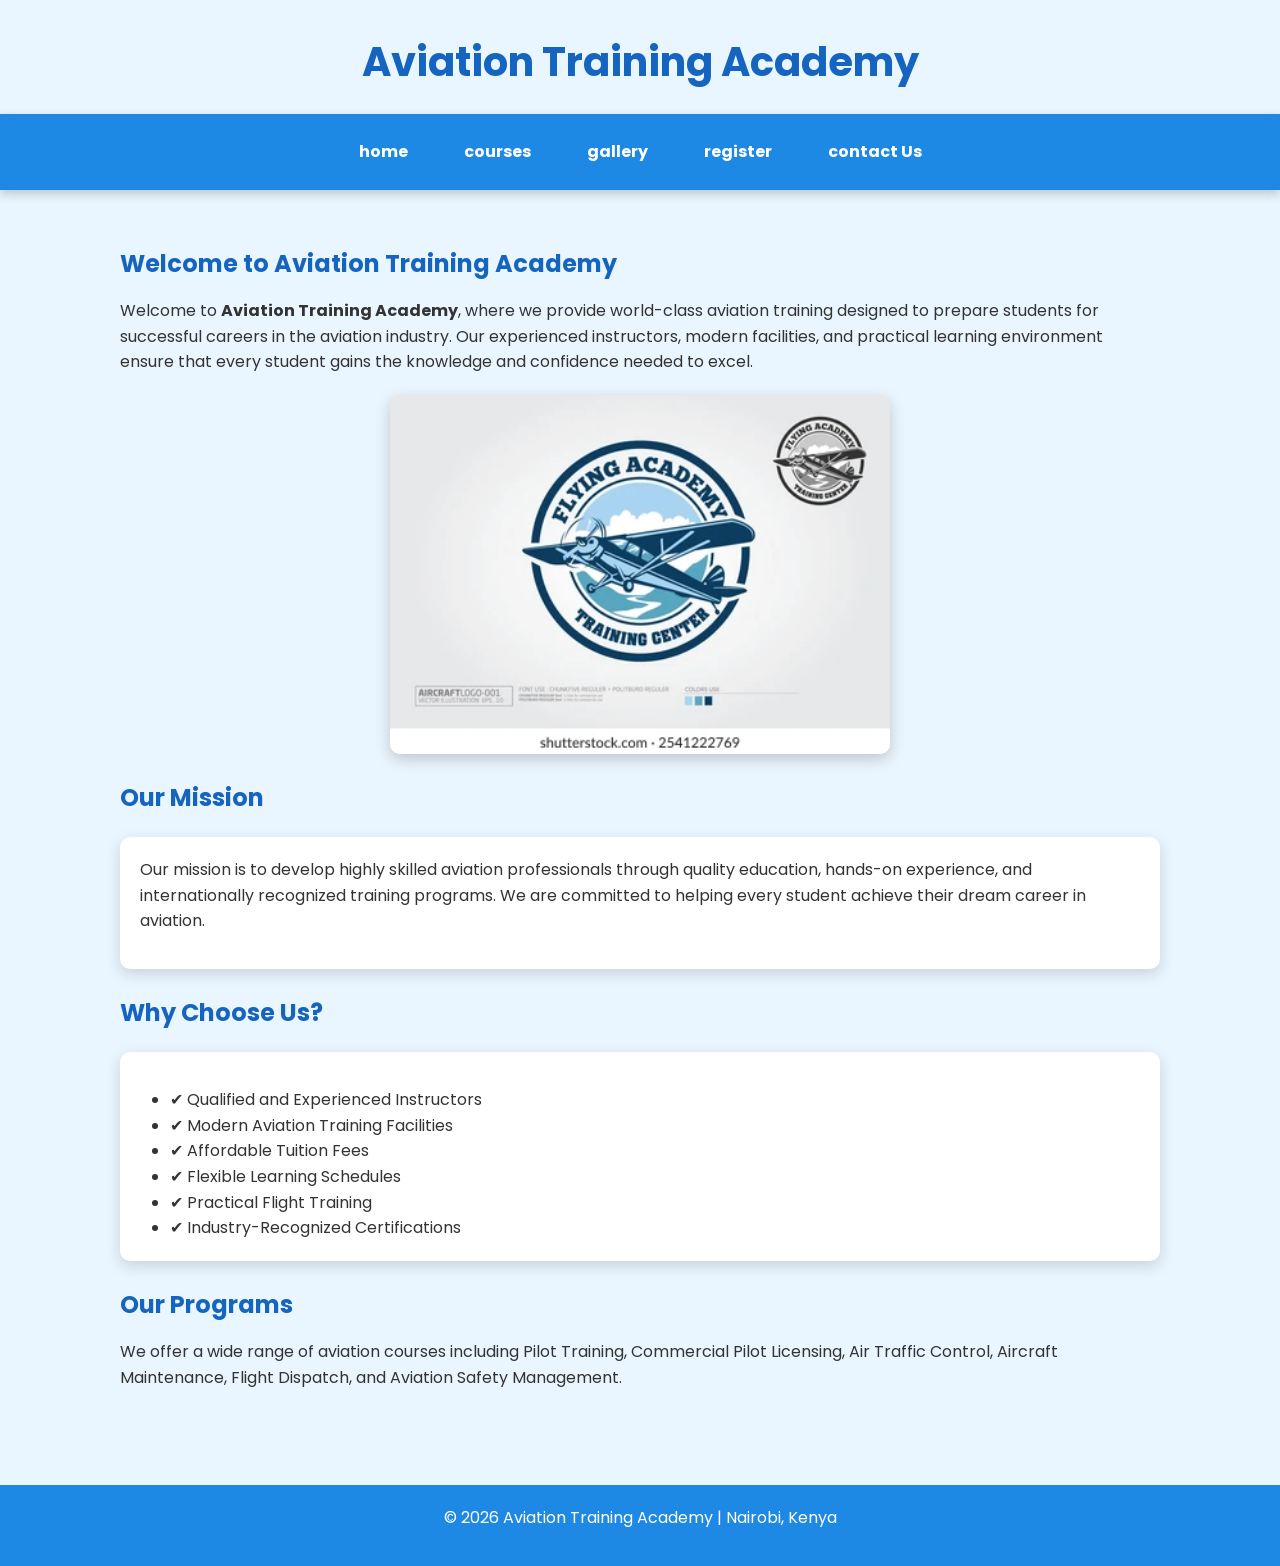
<file: index.html>
<!DOCTYPE html>
<html lang="en">

<head>
    <meta charset="UTF-8">
    <meta name="viewport" content="width=device-width, initial-scale=1.0">
    <title>Aviation Training </title>

    <link rel="stylesheet" href="style.css">
    <link rel="icon" type="image/png" href="./images/phoenix.png">
        <link rel="icon" type="image/png" href="./images/phoenix.png">
</head>

<body>

    <h1>Aviation Training Academy</h1>

    <!-- Navigation Bar -->
    <nav>
        <a href="index.html">home</a>
        <a href="courses.html">courses</a>
        <a href="gallery.html">gallery</a>
        <a href="register.html">register</a>
        <a href="contact.html">contact Us</a>
    </nav>

    <div class="container">

        <h2>Welcome to Aviation Training Academy</h2>

        <p>
            Welcome to <strong>Aviation Training Academy</strong>, where we provide
            world-class aviation training designed to prepare students for successful
            careers in the aviation industry. Our experienced instructors, modern
            facilities, and practical learning environment ensure that every student
            gains the knowledge and confidence needed to excel.
        </p>

        <img src="./images/flight academy.webp" alt="Aviation Training Academy">

        <h2>Our Mission</h2>

        <div class="card">
            <p>
                Our mission is to develop highly skilled aviation professionals through
                quality education, hands-on experience, and internationally recognized
                training programs. We are committed to helping every student achieve
                their dream career in aviation.
            </p>
        </div>

        <h2>Why Choose Us?</h2>

        <div class="card">

            <ul>
                <li>✔ Qualified and Experienced Instructors</li>
                <li>✔ Modern Aviation Training Facilities</li>
                <li>✔ Affordable Tuition Fees</li>
                <li>✔ Flexible Learning Schedules</li>
                <li>✔ Practical Flight Training</li>
                <li>✔ Industry-Recognized Certifications</li>
            </ul>

        </div>

        <h2>Our Programs</h2>

        <p>
            We offer a wide range of aviation courses including Pilot Training,
            Commercial Pilot Licensing, Air Traffic Control, Aircraft Maintenance,
            Flight Dispatch, and Aviation Safety Management.
        </p>

    </div>

    <footer>
        <p>
            &copy; 2026 Aviation Training Academy | Nairobi, Kenya
        </p>
    </footer>

</body>

</html>
</file>
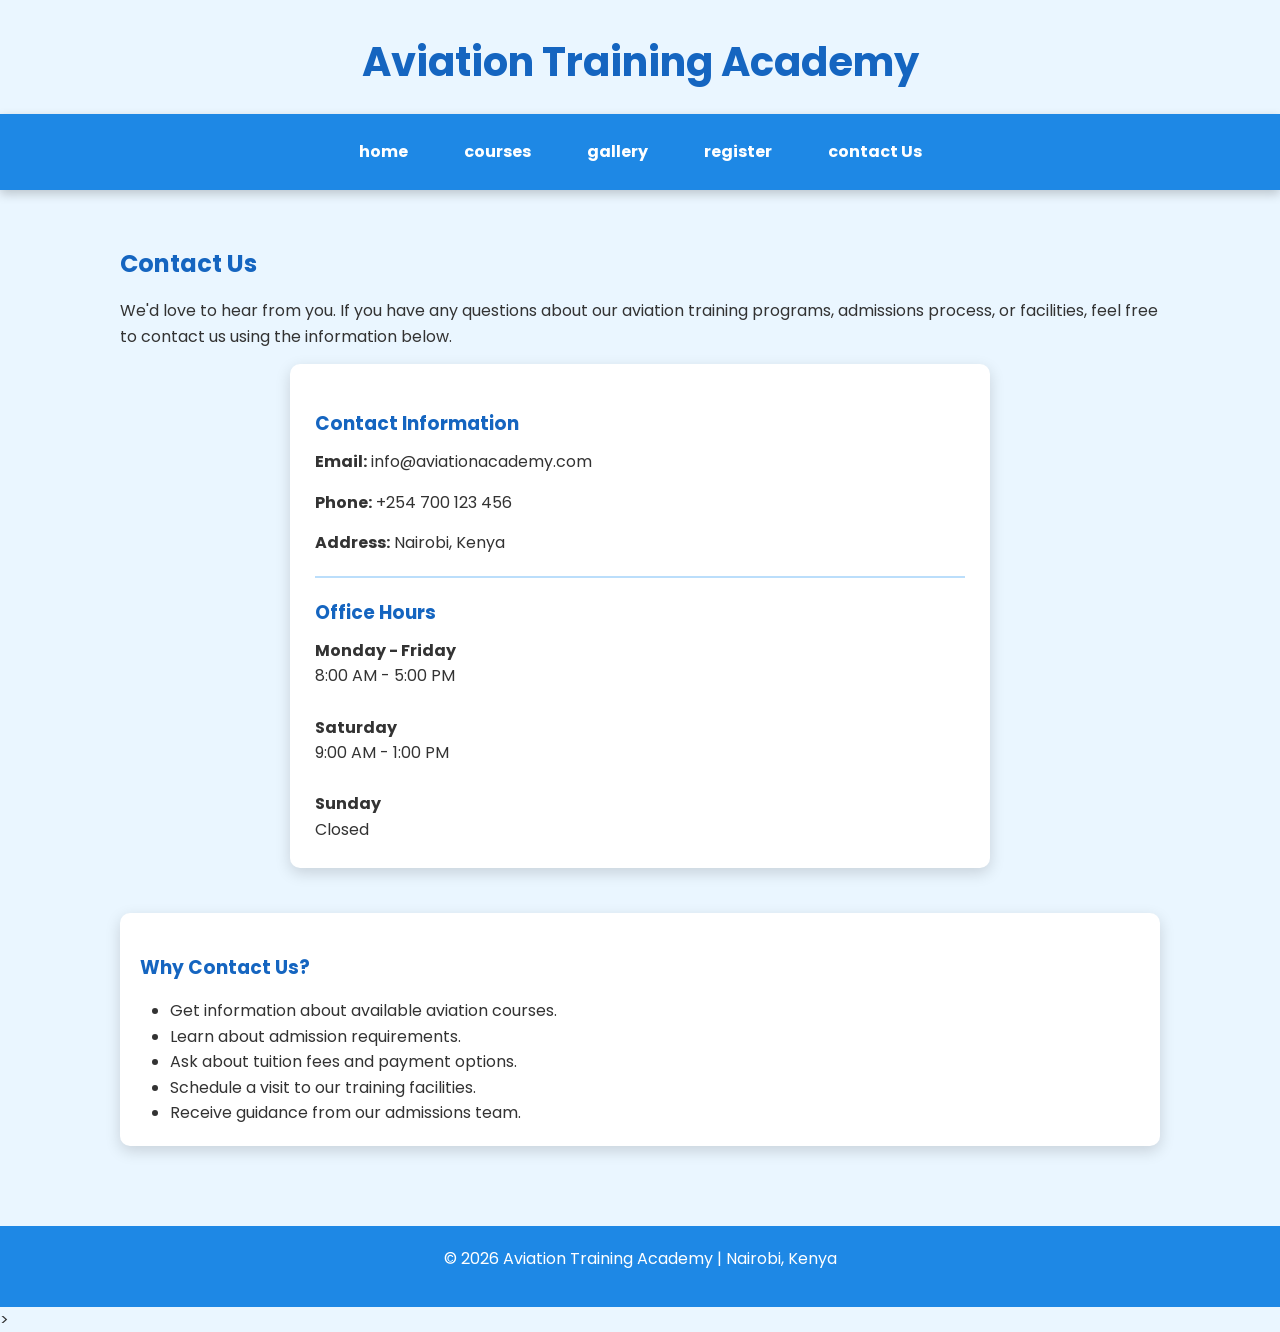
<file: contact.html>
<!DOCTYPE html>
<html lang="en">

<head>
    <meta charset="UTF-8">
    <meta name="viewport" content="width=device-width, initial-scale=1.0">
    <title>Contact Us</title>

    <link rel="stylesheet" href="style.css">
    <link rel="icon" type="image/png" href="./images/hat.png">
        <link rel="icon" type="image/png" href="./images/phoenix.png">
</head>

<body>

    <h1>Aviation Training Academy</h1>

    <!-- Navigation Bar -->
    <nav>
        <a href="index.html">home</a>
        <a href="courses.html">courses</a>
        <a href="gallery.html">gallery</a>
        <a href="register.html">register</a>
        <a href="contact.html">contact Us</a>
    </nav>

    <div class="container">

        <h2>Contact Us</h2>

        <p>
            We'd love to hear from you. If you have any questions about our aviation
            training programs, admissions process, or facilities, feel free to contact
            us using the information below.
        </p>

        <div class="contact-box">

            <h3>Contact Information</h3>

            <p><strong>Email:</strong> info@aviationacademy.com</p>

            <p><strong>Phone:</strong> +254 700 123 456</p>

            <p><strong>Address:</strong> Nairobi, Kenya</p>

            <hr>

            <h3>Office Hours</h3>

            <dl>

                <dt><strong>Monday - Friday</strong></dt>
                <dd>8:00 AM - 5:00 PM</dd>

                <br>

                <dt><strong>Saturday</strong></dt>
                <dd>9:00 AM - 1:00 PM</dd>

                <br>

                <dt><strong>Sunday</strong></dt>
                <dd>Closed</dd>

            </dl>

        </div>

        <br>

        <div class="card">

            <h3>Why Contact Us?</h3>

            <ul>
                <li>Get information about available aviation courses.</li>
                <li>Learn about admission requirements.</li>
                <li>Ask about tuition fees and payment options.</li>
                <li>Schedule a visit to our training facilities.</li>
                <li>Receive guidance from our admissions team.</li>
            </ul>

        </div>

    </div>

    <footer>
        <p>&copy; 2026 Aviation Training Academy | Nairobi, Kenya</p>
    </footer>

</body>

</html>>
</file>
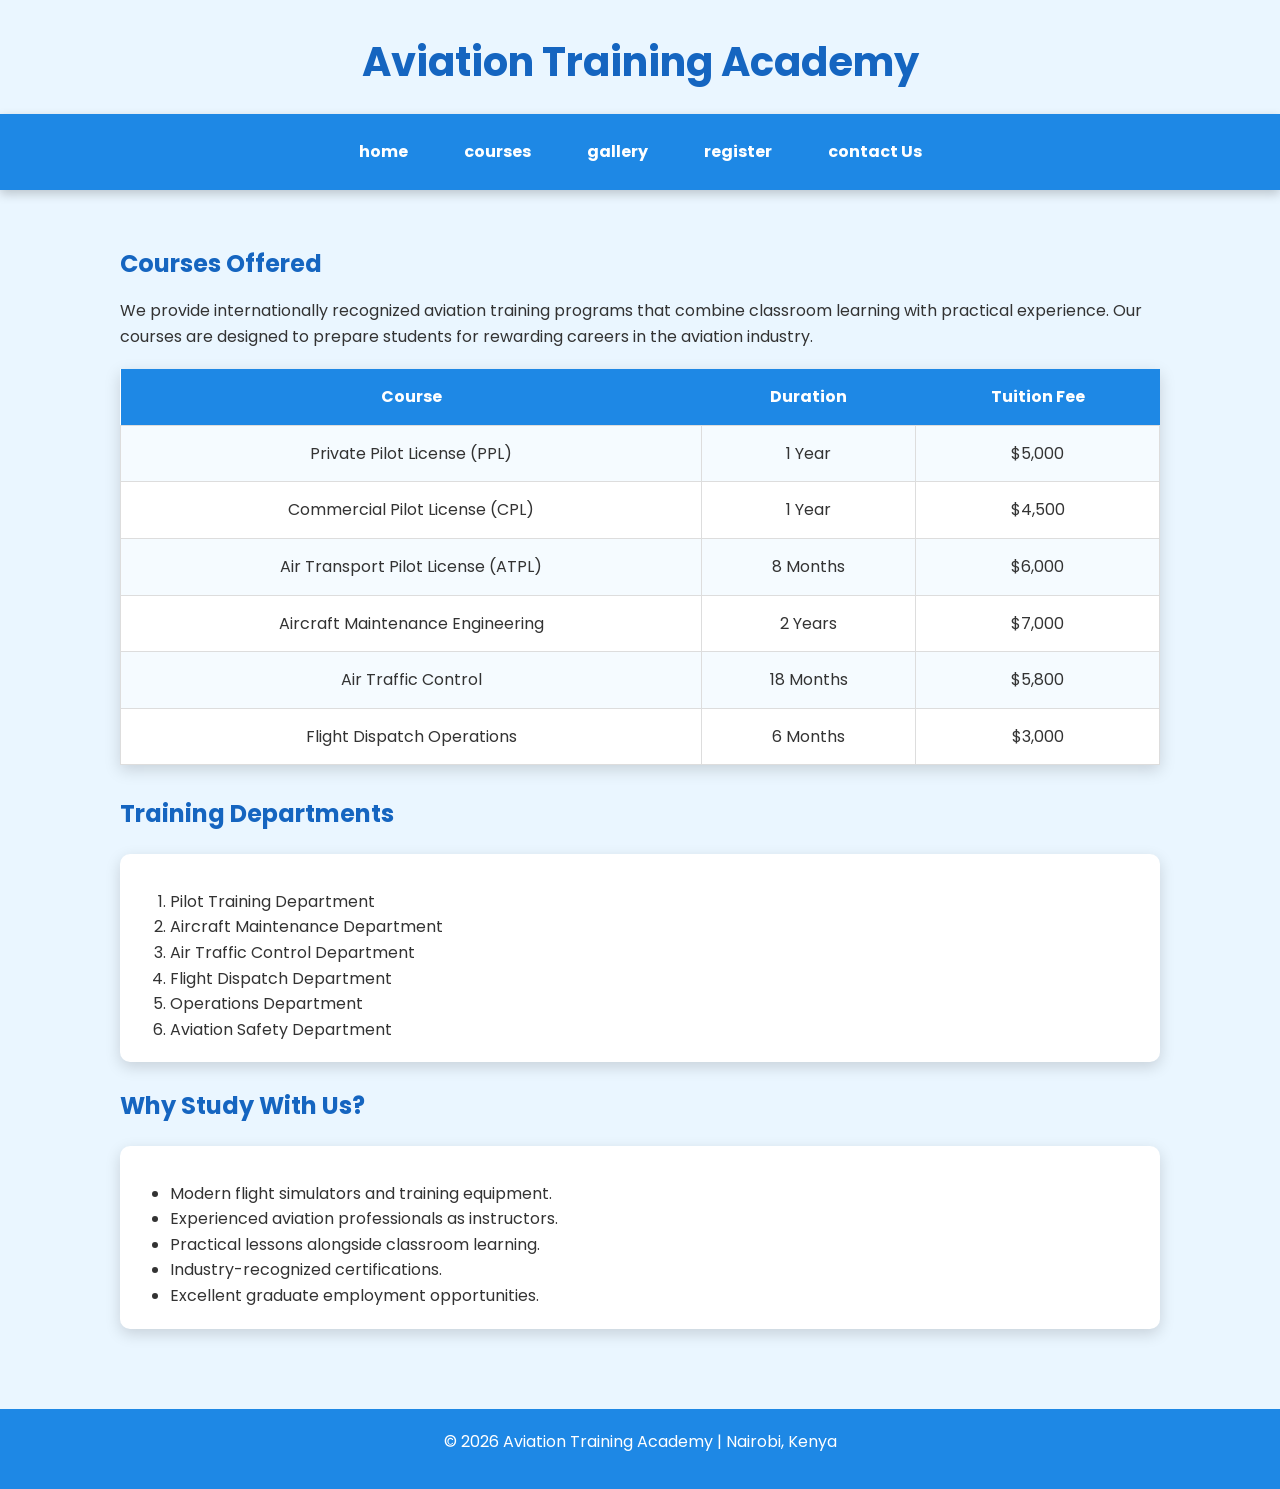
<file: courses.html>
<!DOCTYPE html>
<html lang="en">

<head>
    <meta charset="UTF-8">
    <meta name="viewport" content="width=device-width, initial-scale=1.0">
    <title>Courses Offered</title>

    <link rel="stylesheet" href="style.css">
    <link rel="icon" type="image/png" href="./images/hat.png">
        <link rel="icon" type="image/png" href="./images/phoenix.png">
</head>

<body>

    <h1>Aviation Training Academy</h1>

    <!-- Navigation Bar -->
    <nav>
        <a href="index.html">home</a>
        <a href="courses.html">courses</a>
        <a href="gallery.html">gallery</a>
        <a href="register.html">register</a>
        <a href="contact.html">contact Us</a>
    </nav>

    <div class="container">

        <h2>Courses Offered</h2>

        <p>
            We provide internationally recognized aviation training programs that
            combine classroom learning with practical experience. Our courses are
            designed to prepare students for rewarding careers in the aviation
            industry.
        </p>

        <table>

            <tr>
                <th>Course</th>
                <th>Duration</th>
                <th>Tuition Fee</th>
            </tr>

            <tr>
                <td>Private Pilot License (PPL)</td>
                <td>1 Year</td>
                <td>$5,000</td>
            </tr>

            <tr>
                <td>Commercial Pilot License (CPL)</td>
                <td>1 Year</td>
                <td>$4,500</td>
            </tr>

            <tr>
                <td>Air Transport Pilot License (ATPL)</td>
                <td>8 Months</td>
                <td>$6,000</td>
            </tr>

            <tr>
                <td>Aircraft Maintenance Engineering</td>
                <td>2 Years</td>
                <td>$7,000</td>
            </tr>

            <tr>
                <td>Air Traffic Control</td>
                <td>18 Months</td>
                <td>$5,800</td>
            </tr>

            <tr>
                <td>Flight Dispatch Operations</td>
                <td>6 Months</td>
                <td>$3,000</td>
            </tr>

        </table>

        <h2>Training Departments</h2>

        <div class="card">

            <ol>
                <li>Pilot Training Department</li>
                <li>Aircraft Maintenance Department</li>
                <li>Air Traffic Control Department</li>
                <li>Flight Dispatch Department</li>
                <li>Operations Department</li>
                <li>Aviation Safety Department</li>
            </ol>

        </div>

        <h2>Why Study With Us?</h2>

        <div class="card">

            <ul>
                <li>Modern flight simulators and training equipment.</li>
                <li>Experienced aviation professionals as instructors.</li>
                <li>Practical lessons alongside classroom learning.</li>
                <li>Industry-recognized certifications.</li>
                <li>Excellent graduate employment opportunities.</li>
            </ul>

        </div>

    </div>

    <footer>
        <p>&copy; 2026 Aviation Training Academy | Nairobi, Kenya</p>
    </footer>

</body>

</html>
</file>
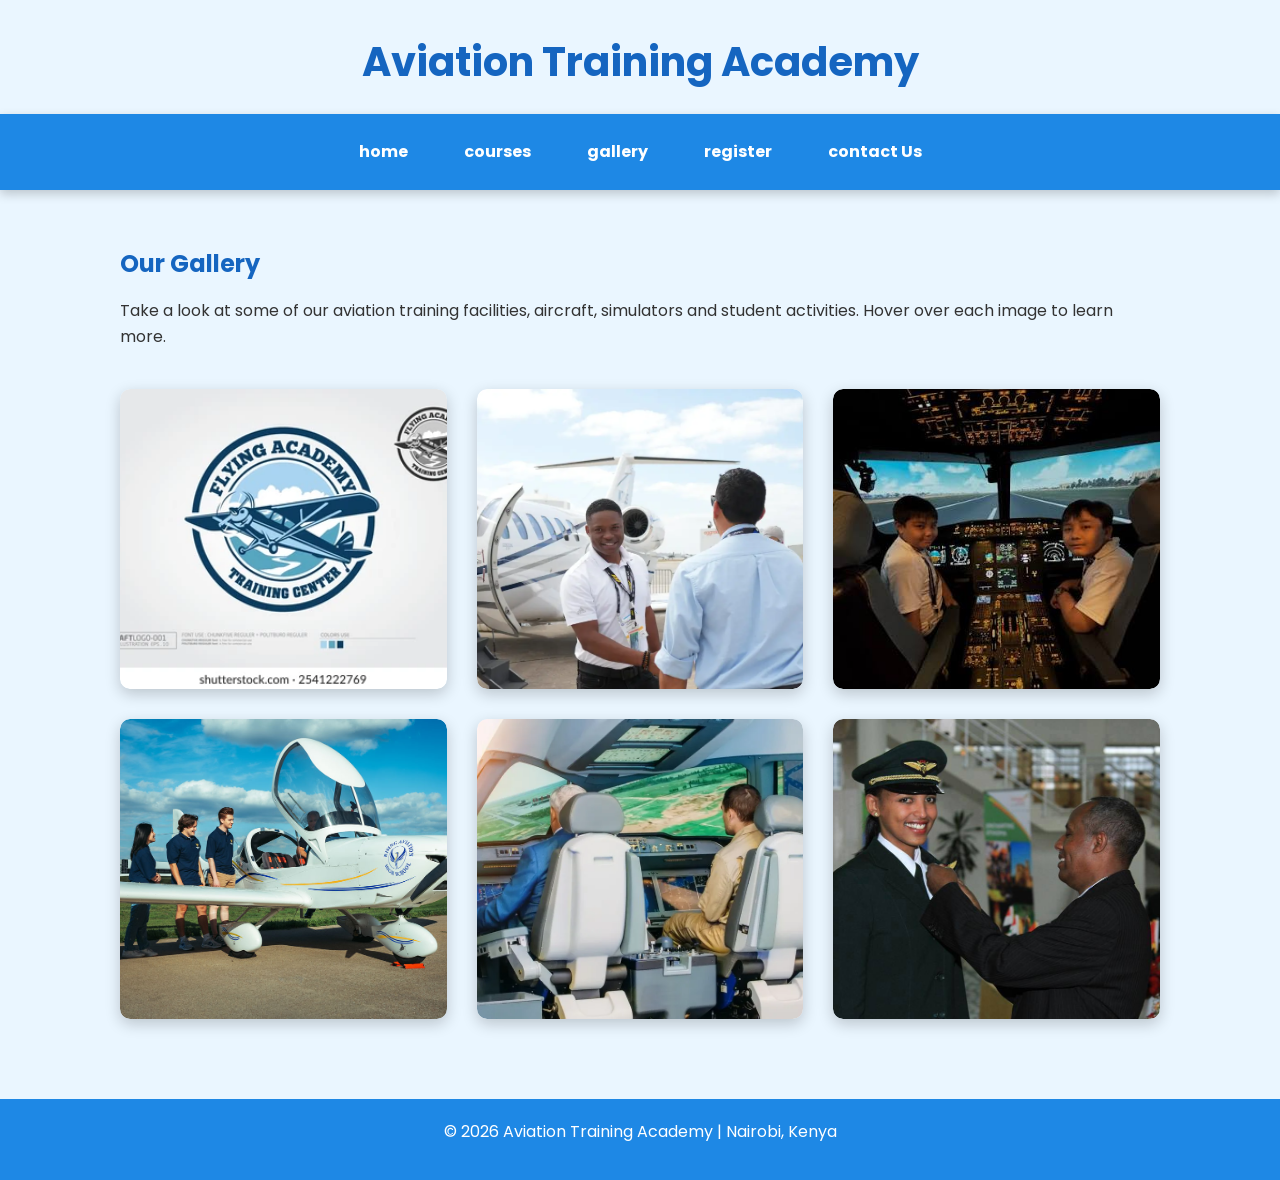
<file: gallery.html>
<!DOCTYPE html>
<html lang="en">

<head>

    <meta charset="UTF-8">
    <meta name="viewport" content="width=device-width, initial-scale=1.0">

    <title>Gallery</title>

    <link rel="stylesheet" href="style.css">
    <link rel="icon" type="image/png" href="./images/hat.png">
    <link rel="icon" type="image/png" href="./images/phoenix.png">

</head>

<body>

    <h1>Aviation Training Academy</h1>

    <!-- Navigation -->

    <nav>

        <a href="index.html">home</a>
        <a href="courses.html">courses</a>
        <a href="gallery.html">gallery</a>
        <a href="register.html">register</a>
        <a href="contact.html">contact Us</a>

    </nav>

    <div class="container">

        <h2>Our Gallery</h2>

        <p>
            Take a look at some of our aviation training facilities,
            aircraft, simulators and student activities.
            Hover over each image to learn more.
        </p>

        <div class="gallery">

            <!-- Card 1 -->

            <div class="flip-card">

                <div class="flip-card-inner">

                    <div class="flip-card-front">

                        <img src="./images/flight academy.webp" alt="Training Academy">

                    </div>

                    <div class="flip-card-back">

                        <div>

                            <h3>Training Academy</h3>

                            <p>
                                Our modern aviation campus provides an excellent
                                learning environment for every student.
                            </p>

                        </div>

                    </div>

                </div>

            </div>

            <!-- Card 2 -->

            <div class="flip-card">

                <div class="flip-card-inner">

                    <div class="flip-card-front">

                        <img src="./images/pilot.webp" alt="Pilot">

                    </div>

                    <div class="flip-card-back">

                        <div>

                            <h3>Pilot Training</h3>

                            <p>
                                Learn from experienced instructors using
                                internationally recognised training methods.
                            </p>

                        </div>

                    </div>

                </div>

            </div>

            <!-- Card 3 -->

            <div class="flip-card">

                <div class="flip-card-inner">

                    <div class="flip-card-front">

                        <img src="./images/cockpit.jpeg" alt="Cockpit">

                    </div>

                    <div class="flip-card-back">

                        <div>

                            <h3>Modern Cockpit</h3>

                            <p>
                                Practice using professional cockpit systems
                                before your first real flight.
                            </p>

                        </div>

                    </div>

                </div>

            </div>

            <!-- Card 4 -->

            <div class="flip-card">

                <div class="flip-card-inner">

                    <div class="flip-card-front">

                        <img src="./images/aircraft.jpg" alt="Aircraft">

                    </div>

                    <div class="flip-card-back">

                        <div>

                            <h3>Training Aircraft</h3>

                            <p>
                                Students gain practical experience with
                                well-maintained training aircraft.
                            </p>

                        </div>

                    </div>

                </div>

            </div>

            <!-- Card 5 -->

            <div class="flip-card">

                <div class="flip-card-inner">

                    <div class="flip-card-front">

                        <img src="./images/flightsimulator.webp" alt="Flight Simulator">

                    </div>

                    <div class="flip-card-back">

                        <div>

                            <h3>Flight Simulator</h3>

                            <p>
                                Improve your flying skills safely using our
                                advanced flight simulation equipment.
                            </p>

                        </div>

                    </div>

                </div>

            </div>

            <!-- Card 6 -->

            <div class="flip-card">

                <div class="flip-card-inner">

                    <div class="flip-card-front">

                        <img src="./images/graduation.jpg" alt="Graduation">

                    </div>

                    <div class="flip-card-back">

                        <div>

                            <h3>Graduation</h3>

                            <p>
                                Celebrate your achievement and begin your
                                professional aviation career.
                            </p>

                        </div>

                    </div>

                </div>

            </div>

        </div>

    </div>

    <footer>

        <p>
            &copy; 2026 Aviation Training Academy | Nairobi, Kenya
        </p>

    </footer>

</body>

</html>
</file>
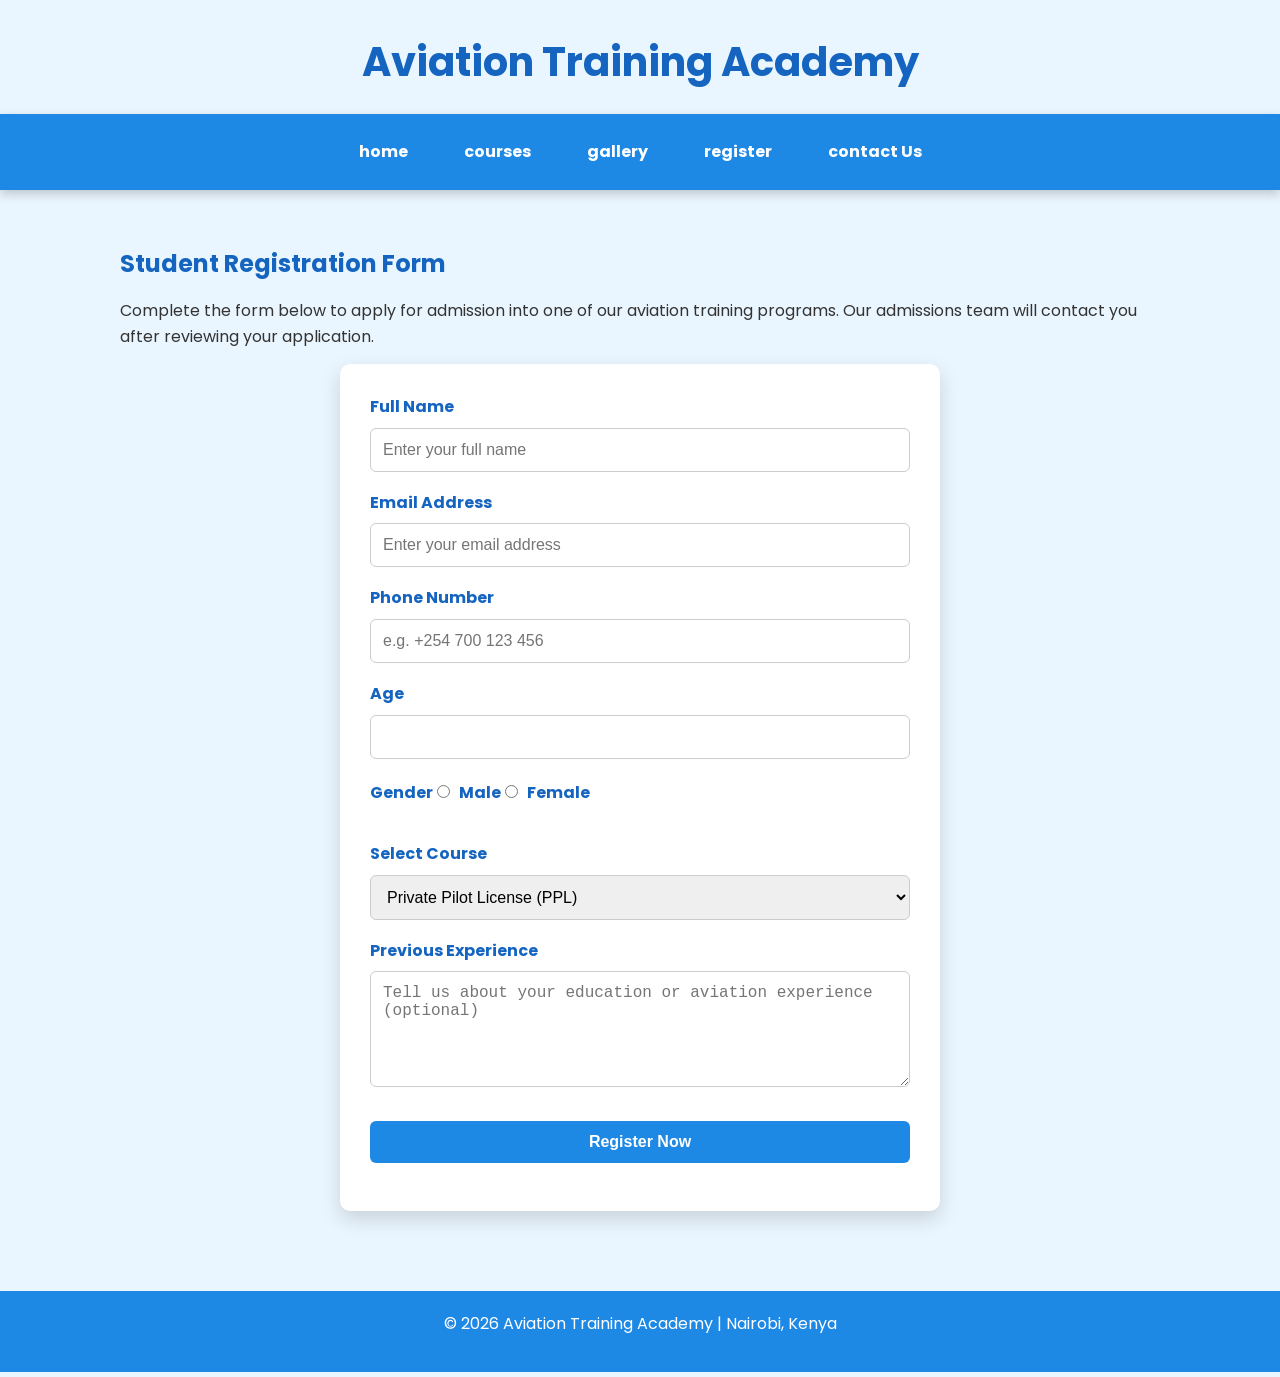
<file: register.html>
<!DOCTYPE html>
<html lang="en">

<head>
    <meta charset="UTF-8">
    <meta name="viewport" content="width=device-width, initial-scale=1.0">
    <title>Student Registration</title>

    <link rel="stylesheet" href="style.css">
    <link rel="icon" type="image/png" href="./images/hat.png">
     <link rel="icon" type="image/png" href="./images/phoenix.png">
</head>

<body>

    <h1>Aviation Training Academy</h1>

    <!-- Navigation Bar -->
    <nav>
        <a href="index.html">home</a>
        <a href="courses.html">courses</a>
        <a href="gallery.html">gallery</a>
        <a href="register.html">register</a>
        <a href="contact.html">contact Us</a>
    </nav>

    <div class="container">

        <h2>Student Registration Form</h2>

        <p>
            Complete the form below to apply for admission into one of our aviation
            training programs. Our admissions team will contact you after reviewing
            your application.
        </p>

        <form action="#" method="post">

            <label for="fullname">Full Name</label>
            <input
                type="text"
                id="fullname"
                name="fullname"
                placeholder="Enter your full name"
                required>

            <label for="email">Email Address</label>
            <input
                type="email"
                id="email"
                name="email"
                placeholder="Enter your email address"
                required>

            <label for="phone">Phone Number</label>
            <input
                type="tel"
                id="phone"
                name="phone"
                placeholder="e.g. +254 700 123 456"
                required>

            <label for="age">Age</label>
            <input
                type="number"
                id="age"
                name="age"
                min="17"
                max="60"
                required>

            <label>Gender</label>

            <input type="radio" id="male" name="gender" value="Male">
            <label for="male">Male</label>

            <input type="radio" id="female" name="gender" value="Female">
            <label for="female">Female</label>

            <br><br>

            <label for="course">Select Course</label>

            <select id="course" name="course">

                <option>Private Pilot License (PPL)</option>

                <option>Commercial Pilot License (CPL)</option>

                <option>Air Transport Pilot License (ATPL)</option>

                <option>Aircraft Maintenance Engineering</option>

                <option>Air Traffic Control</option>

                <option>Flight Dispatch Operations</option>

            </select>

            <label for="experience">Previous Experience</label>

            <textarea
                id="experience"
                name="experience"
                rows="5"
                placeholder="Tell us about your education or aviation experience (optional)"></textarea>

            <input type="submit" value="Register Now">

        </form>

    </div>

    <footer>
        <p>&copy; 2026 Aviation Training Academy | Nairobi, Kenya</p>
    </footer>

</body>

</html>
</file>
<file: style.css>
@import url('https://fonts.googleapis.com/css2?family=Poppins:wght@300;400;500;600;700&display=swap');


*{
    margin:0;
    padding:0;
    box-sizing:border-box;
}

body{
    font-family:'Poppins',sans-serif;
    background:#EAF6FF;
    color:#333;
    line-height:1.6;
}



h1{
    text-align:center;
    color:#1565C0;
    margin-top:30px;
    margin-bottom:20px;
    font-size:40px;
}

h2{
    color:#1565C0;
    margin-top:25px;
    margin-bottom:15px;
}

h3{
    color:#1565C0;
    margin-top:20px;
    margin-bottom:10px;
}

p{
    margin-bottom:15px;
}

nav{
    background:#1E88E5;
    display:flex;
    justify-content:center;
    align-items:center;
    gap:20px;
    padding:15px;
    flex-wrap:wrap;
    box-shadow:0 4px 10px rgba(0,0,0,0.2);
}

nav a{
    color:white;
    text-decoration:none;
    font-weight:bold;
    padding:10px 18px;
    border-radius:6px;
    transition:0.3s;
}

nav a:hover{
    background:#FF9800;
    color:white;
}



.container{
    width:90%;
    max-width:1100px;
    margin:auto;
    padding:30px;
}



img{
    width:100%;
    max-width:500px;
    display:block;
    margin:20px auto;
    border-radius:10px;
    box-shadow:0 5px 15px rgba(0,0,0,.2);
    transition:0.3s;
}

img:hover{
    transform:scale(1.03);
}


ul,
ol{
    margin-left:30px;
    margin-top:15px;
}



table{
    width:100%;
    border-collapse:collapse;
    margin-top:20px;
    margin-bottom:30px;
    background:white;
    box-shadow:0 5px 15px rgba(0,0,0,.15);
}

table th{
    background:#1E88E5;
    color:white;
    padding:15px;
}

table td{
    padding:15px;
    text-align:center;
    border:1px solid #ddd;
}

table tr:nth-child(even){
    background:#F5FBFF;
}

table tr:hover{
    background:#BBDEFB;
}



form{
    background:white;
    width:100%;
    max-width:600px;
    margin:auto;
    padding:30px;
    border-radius:10px;
    box-shadow:0 8px 20px rgba(0,0,0,.15);
}

label{
    font-weight:bold;
    color:#1565C0;
}

input,
textarea,
select{
    width:100%;
    padding:12px;
    margin-top:8px;
    margin-bottom:18px;
    border:1px solid #ccc;
    border-radius:6px;
    font-size:16px;
    transition:0.3s;
}

input:focus,
textarea:focus,
select:focus{
    border-color:#1E88E5;
    outline:none;
    box-shadow:0 0 5px rgba(30,136,229,.4);
}

input[type="radio"]{
    width:auto;
    margin-right:5px;
}

textarea{
    resize:vertical;
}

input[type="submit"]{
    background:#1E88E5;
    color:white;
    cursor:pointer;
    border:none;
    font-weight:bold;
}

input[type="submit"]:hover{
    background:#FF9800;
}



button{
    background:#1E88E5;
    color:white;
    padding:12px 20px;
    border:none;
    border-radius:6px;
    cursor:pointer;
    transition:.3s;
}

button:hover{
    background:#FF9800;
}



.gallery{
    display:grid;
    grid-template-columns:repeat(auto-fit,minmax(250px,1fr));
    gap:30px;
    margin-top:40px;
}

.flip-card{
    background:transparent;
    width:100%;
    height:300px;
    perspective:1000px;
}

.flip-card-inner{
    position:relative;
    width:100%;
    height:100%;
    transition:transform .8s;
    transform-style:preserve-3d;
}

.flip-card:hover .flip-card-inner{
    transform:rotateY(180deg);
}

.flip-card-front,
.flip-card-back{
    position:absolute;
    width:100%;
    height:100%;
    border-radius:10px;
    overflow:hidden;
    backface-visibility:hidden;
    box-shadow:0 5px 15px rgba(0,0,0,.2);
}

.flip-card-front img{
    width:100%;
    height:100%;
    object-fit:cover;
    margin:0;
}

.flip-card-back{
    background:#1E88E5;
    color:white;
    transform:rotateY(180deg);
    display:flex;
    justify-content:center;
    align-items:center;
    text-align:center;
    padding:20px;
}



.card{
    background:white;
    padding:20px;
    border-radius:10px;
    box-shadow:0 5px 15px rgba(0,0,0,.15);
    transition:0.3s;
    margin-top:20px;
}

.card:hover{
    transform:translateY(-8px);
}


.contact-box{
    background:white;
    padding:25px;
    border-radius:10px;
    box-shadow:0 5px 15px rgba(0,0,0,.15);
    max-width:700px;
    margin:auto;
}



hr{
    border:none;
    height:2px;
    background:#BBDEFB;
    margin:20px 0;
}


footer{
    background:#1E88E5;
    color:white;
    text-align:center;
    padding:20px;
    margin-top:50px;
}



@media(max-width:768px){

    h1{
        font-size:30px;
    }

    nav{
        flex-direction:column;
    }

    nav a{
        width:100%;
        text-align:center;
    }

    .container{
        width:95%;
    }

    table{
        font-size:14px;
    }

    form{
        padding:20px;
    }
}
</file>
